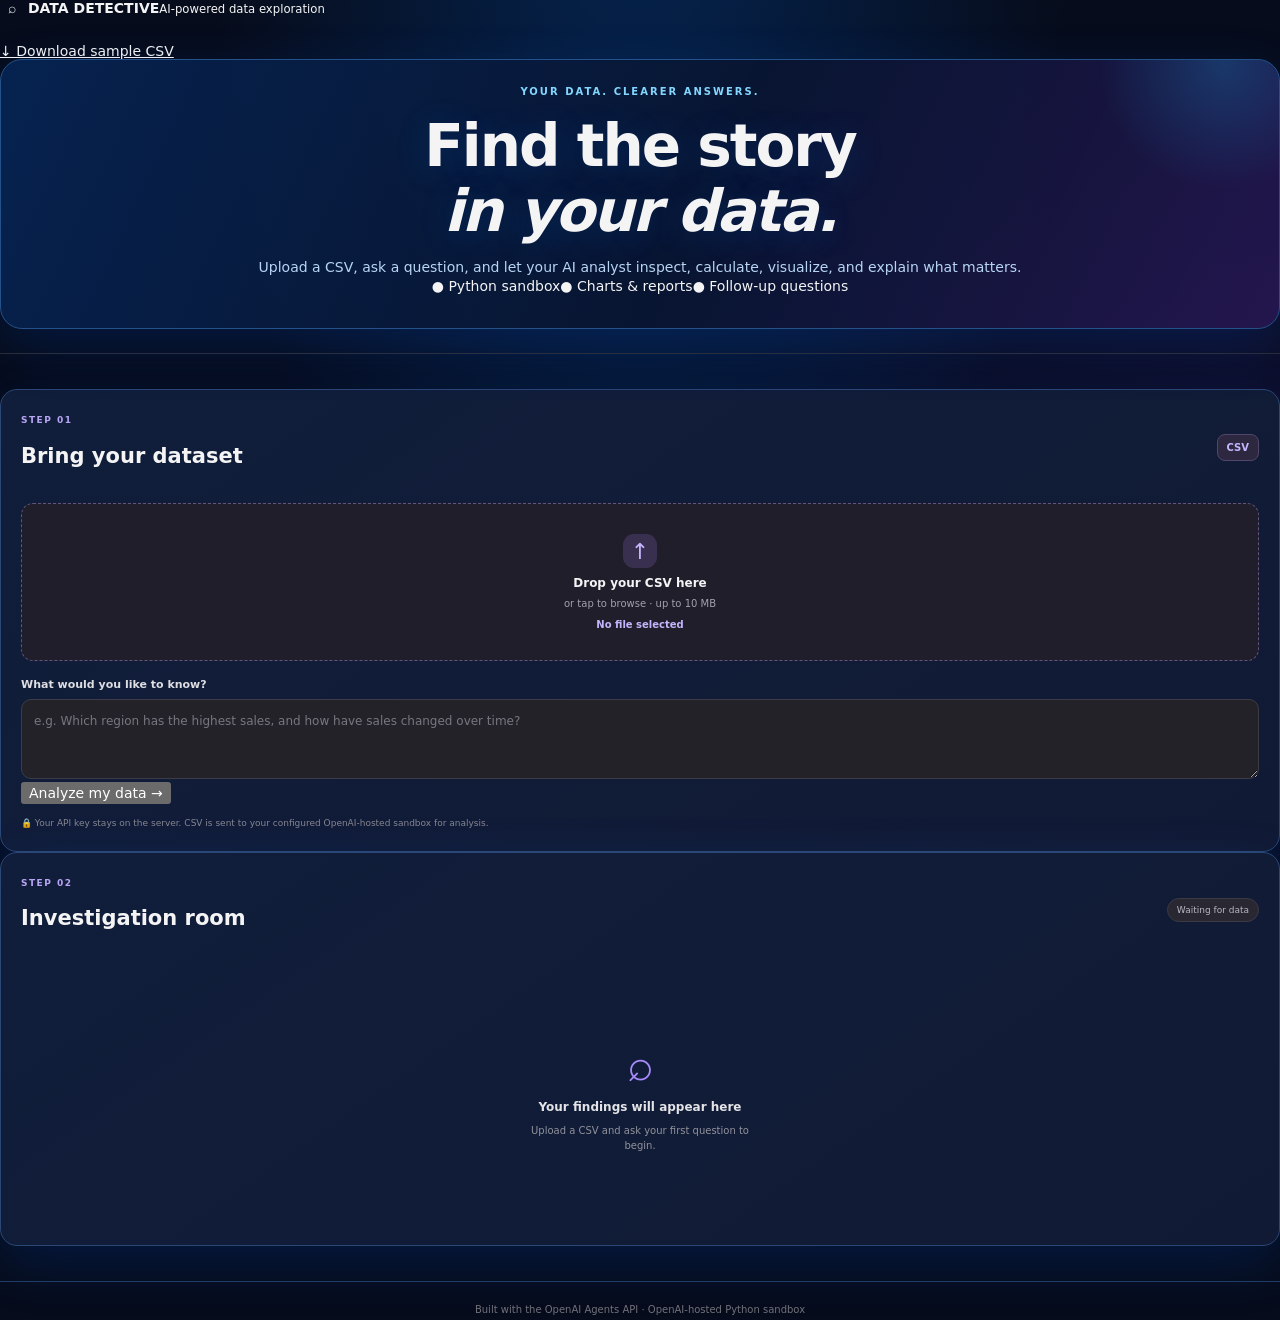
<file: index.html>
<!doctype html>
<html lang="en"><head><meta charset="utf-8"><meta name="viewport" content="width=device-width,initial-scale=1"><title>Data Detective — AI Data Analyst</title><link rel="stylesheet" href="/static/style.css"></head>
<body><div class="shell"><header><div class="brand"><div class="mark">⌕</div><div><b>DATA <span>DETECTIVE</span></b><small>AI-powered data exploration</small></div></div><a class="sample" href="/api/sample">↓ Download sample CSV</a></header>
<main><section class="intro"><div class="eyebrow">YOUR DATA. CLEARER ANSWERS.</div><h1>Find the story<br><em>in your data.</em></h1><p>Upload a CSV, ask a question, and let your AI analyst inspect, calculate, visualize, and explain what matters.</p><div class="pills"><span>● Python sandbox</span><span>● Charts & reports</span><span>● Follow-up questions</span></div></section>
<section class="workspace"><div class="panel upload"><div class="panel-title"><div><small>STEP 01</small><h2>Bring your dataset</h2></div><div class="file-icon">CSV</div></div><label class="drop" id="drop"><input id="file" type="file" accept=".csv,text/csv"><div class="upload-icon">↑</div><b>Drop your CSV here</b><span>or tap to browse · up to 10 MB</span><strong id="filename">No file selected</strong></label><label class="field-label" for="question">What would you like to know?</label><textarea id="question" rows="3" placeholder="e.g. Which region has the highest sales, and how have sales changed over time?"></textarea><button id="analyze" class="primary">Analyze my data <span>→</span></button><p class="privacy">🔒 Your API key stays on the server. CSV is sent to your configured OpenAI-hosted sandbox for analysis.</p></div>
<div class="panel results"><div class="panel-title"><div><small>STEP 02</small><h2>Investigation room</h2></div><span class="status" id="status">Waiting for data</span></div><div id="progress" class="progress hidden"><div class="spinner"></div><div><b id="progressTitle">Agent is investigating…</b><span id="progressText">Preparing your dataset</span></div></div><div id="empty" class="empty"><div class="magnify">⌕</div><b>Your findings will appear here</b><span>Upload a CSV and ask your first question to begin.</span></div><div id="answer" class="answer hidden"></div><div id="reportLink" class="report-link hidden"><a id="downloadReport" href="#">↓ Download analysis report</a></div><div id="followupBox" class="followup hidden"><label class="field-label" for="followup">Ask a follow-up in this session</label><div class="followrow"><input id="followup" placeholder="Ask another question…"><button id="sendFollowup">Send</button></div></div></div></section>
<footer>Built with the OpenAI Agents API · OpenAI-hosted Python sandbox</footer></main></div><script src="/static/app.js"></script></body></html>
</file>
<file: static/style.css>
:root{color-scheme:dark;--bg:#101014;--surface:#19191f;--surface-2:#202027;--line:#303039;--text:#f4f4f5;--muted:#a1a1aa;--soft:#71717a;--accent:#a78bfa;--accent-2:#c4b5fd;--green:#86efac}
*{box-sizing:border-box}
html{scroll-behavior:smooth}
body{margin:0;background:var(--bg);color:var(--text);font-family:"DM Sans",Inter,ui-sans-serif,system-ui,-apple-system,Arial,sans-serif;font-size:14px}
button,a,textarea,input{font:inherit}
a{color:inherit}
.app-shell{min-height:100vh;display:flex}
.sidebar{width:252px;flex:0 0 252px;background:#15151a;border-right:1px solid #292930;padding:25px 16px 18px;display:flex;flex-direction:column;min-height:100vh;position:sticky;top:0;height:100vh}
.brand{display:flex;align-items:center;gap:11px;text-decoration:none;padding:0 8px 28px}
.brand-mark{width:38px;height:38px;border-radius:13px;display:grid;place-items:center;background:linear-gradient(145deg,#a78bfa,#7656d8);color:white;font-size:29px;line-height:1;box-shadow:0 5px 22px #8b5cf633}
.brand-copy b{display:block;font-size:12px;letter-spacing:1.4px;font-weight:800}
.brand-copy small{display:block;color:var(--soft);font-size:11px;margin-top:4px}
.new-chat{width:100%;display:flex;align-items:center;gap:10px;padding:12px 13px;border:1px solid #3a3945;border-radius:11px;background:#222129;color:#f4f4f5;text-align:left;cursor:pointer;font-weight:600;transition:.2s}
.new-chat:hover{background:#2a2833;border-color:#65558c}
.new-chat span{font-size:19px;color:var(--accent-2)}
.side-label{font-size:10px;letter-spacing:1.5px;color:#71717a;font-weight:800;padding:28px 10px 10px}
.side-link{display:flex;align-items:center;gap:12px;padding:11px 12px;border-radius:9px;text-decoration:none;color:#b4b4bd;font-size:13px;margin:2px 0}
.side-link span{font-size:17px;color:#a78bfa;width:18px;text-align:center}
.side-link:hover,.side-link.active{background:#282631;color:#fff}
.sidebar-bottom{margin-top:auto;border:1px solid #303039;border-radius:12px;padding:13px 11px;display:flex;align-items:center;gap:10px}
.sidebar-bottom b,.sidebar-bottom small{display:block}
.sidebar-bottom b{font-size:11px;font-weight:600}
.sidebar-bottom small{font-size:10px;color:var(--soft);margin-top:4px}
.status-dot,.online-dot,.eyebrow-dot{width:7px;height:7px;border-radius:50%;background:#4ade80;box-shadow:0 0 10px #4ade8066;flex:none}
.main-area{min-width:0;flex:1}
.topbar{height:66px;border-bottom:1px solid #292930;display:flex;align-items:center;justify-content:space-between;padding:0 clamp(20px,4vw,58px);background:#101014eF}
.topbar-caption{color:#85858f;font-size:12px}
.sample-link{display:inline-flex;align-items:center;gap:8px;text-decoration:none;border:1px solid #393842;border-radius:9px;padding:9px 12px;color:#d4d4d8;font-size:11px;transition:.2s}
.sample-link:hover{border-color:#8b72cb;color:#fff}
.sample-link span{font-size:16px;color:var(--accent-2)}
.mobile-brand{display:none;align-items:center;gap:9px;font-size:11px;letter-spacing:1px}
.mobile-brand .brand-mark{width:31px;height:31px;font-size:23px;border-radius:10px}
.content{width:min(1050px,100%);margin:0 auto;padding:52px clamp(18px,4vw,54px) 24px}
.intro{text-align:center;padding:4px 0 26px}
.eyebrow{display:flex;align-items:center;justify-content:center;gap:8px;color:#b9a5f5;font-size:10px;font-weight:800;letter-spacing:2px}
.eyebrow-dot{background:#a78bfa;box-shadow:0 0 10px #a78bfa88}
.intro h1{font-size:clamp(34px,5vw,53px);letter-spacing:-2px;line-height:1.12;margin:17px 0 12px;font-weight:700}
.intro h1 span{background:linear-gradient(90deg,#c4b5fd,#a5b4fc);-webkit-background-clip:text;background-clip:text;color:transparent}
.intro p{font-size:13px;color:var(--muted);margin:0;line-height:1.6}
.chat-panel{max-width:790px;margin:0 auto 62px;background:#19191f;border:1px solid #33323c;border-radius:18px;padding:19px;box-shadow:0 20px 70px #0003}
.chat-head{display:flex;justify-content:space-between;align-items:center;padding:1px 2px 16px;border-bottom:1px solid #303039}
.assistant-identity{display:flex;align-items:center;gap:11px}
.assistant-avatar{width:36px;height:36px;border-radius:12px;display:grid;place-items:center;background:#302a43;color:#c4b5fd;font-size:23px}
.chat-head h2{font-size:13px;margin:0 0 4px;font-weight:700}
.chat-head p{font-size:10px;color:#92929c;margin:0;display:flex;align-items:center;gap:6px}
.online-dot{width:6px;height:6px}
.model-chip{font-size:9px;letter-spacing:1px;color:#c4b5fd;background:#302a43;border:1px solid #49405e;border-radius:30px;padding:6px 9px;font-weight:800}
.chat-messages{display:flex;flex-direction:column;gap:12px;min-height:180px;max-height:440px;overflow:auto;padding:22px 8px;scrollbar-color:#45424f transparent}
.chat-welcome{min-height:135px;display:flex;flex-direction:column;align-items:center;justify-content:center;gap:9px;text-align:center;color:#a1a1aa}
.welcome-symbol{width:43px;height:43px;border-radius:15px;background:#2d2840;color:#c4b5fd;display:grid;place-items:center;font-size:27px;margin-bottom:3px}
.chat-welcome b{font-size:14px;color:#e4e4e7}
.chat-welcome span{font-size:12px}
.chat-bubble{max-width:86%;padding:12px 15px;border-radius:15px;white-space:pre-wrap;overflow-wrap:anywhere;font-size:13px;line-height:1.7}
.chat-user{align-self:flex-end;background:#39304f;color:#f4f0ff;border-bottom-right-radius:5px}
.chat-ai{align-self:flex-start;background:#25252d;color:#e4e4e7;border:1px solid #393942;border-bottom-left-radius:5px}
.chat-pending{color:#c4b5fd}
.chat-error{align-self:flex-start;color:#fecaca;background:#3c2429;border:1px solid #75404b;padding:11px 13px;border-radius:11px;font-size:12px}
.chat-compose{display:flex;align-items:flex-end;gap:10px;border:1px solid #45434e;background:#222228;border-radius:16px;padding:9px 9px 9px 15px;transition:border-color .2s,box-shadow .2s}
.chat-compose:focus-within{border-color:#8870c3;box-shadow:0 0 0 3px #a78bfa16}
.chat-compose textarea{min-width:0;flex:1;resize:none;max-height:140px;min-height:38px;border:0;background:transparent;color:#f4f4f5;padding:9px 0;outline:none;font-size:13px;line-height:1.5}
.chat-compose textarea::placeholder{color:#85858f}
.send-button{width:39px;height:39px;flex:none;border:0;border-radius:12px;background:#a78bfa;color:#17131f;font-size:23px;line-height:1;font-weight:700;cursor:pointer;transition:.2s}
.send-button:hover{background:#c4b5fd;transform:translateY(-1px)}
.send-button:disabled{opacity:.5;cursor:wait;transform:none}
.chat-note{font-size:10px;color:#777782;text-align:center;line-height:1.5;margin:12px 0 0}
.voice-tools{display:flex;align-items:center;justify-content:center;gap:9px;flex-wrap:wrap;margin-top:13px}
.voice-language-label{font-size:11px;color:#a1a1aa}
.voice-tools select{width:auto;min-width:100px;background:#222228;color:#eee;border:1px solid #45434e;border-radius:9px;padding:9px 10px;font:inherit;font-size:12px}
.voice-button{border:1px solid #51466c;background:#302a43;color:#d8ccff;border-radius:10px;padding:9px 12px;font-size:11px;font-weight:700;cursor:pointer;transition:.2s}
.voice-button:hover{background:#3b3253}
.voice-button:disabled{opacity:.55;cursor:not-allowed}
.voice-button.voice-active{background:#572b35;border-color:#a84d58;color:#ffe2e2}
.voice-toggle[aria-pressed="true"]{background:#264637;border-color:#4b9b72;color:#bbf7d0}
.workspace{border-top:1px solid #2c2b34;padding-top:35px}
.section-heading{display:flex;align-items:flex-end;justify-content:space-between;gap:15px;margin-bottom:18px}
.section-heading .eyebrow{justify-content:flex-start;font-size:9px}
.section-heading h2{font-size:23px;letter-spacing:-.5px;margin:7px 0 5px}
.section-heading p{color:#9696a0;font-size:12px;margin:0;line-height:1.5}
.step-chip{font-size:9px;letter-spacing:1px;color:#b9a5f5;border:1px solid #49405e;background:#262231;border-radius:30px;padding:7px 10px;white-space:nowrap}
.workspace-grid{display:grid;grid-template-columns:.92fr 1.08fr;gap:15px}
.panel{min-width:0;background:#19191f;border:1px solid #33323c;border-radius:15px;padding:20px;box-shadow:0 12px 35px #0002}
.panel-title{display:flex;justify-content:space-between;align-items:center;margin-bottom:18px;gap:10px}
.panel-title small{font-size:9px;letter-spacing:1.5px;color:#b9a5f5;font-weight:800}
.panel-title h3{font-size:16px;margin:6px 0 0}
.file-icon{border:1px solid #51466c;color:#c4b5fd;background:#2d2840;border-radius:8px;padding:7px 9px;font-size:10px;font-weight:800}
.drop{min-height:158px;border:1px dashed #61547f;border-radius:12px;background:#211e2b;display:flex;align-items:center;justify-content:center;flex-direction:column;gap:8px;cursor:pointer;text-align:center;transition:.2s}
.drop:hover{background:#292437;border-color:#a78bfa}
.drop input{display:none}
.upload-icon{width:34px;height:34px;border-radius:11px;background:#39304f;color:#c4b5fd;display:grid;place-items:center;font-size:22px}
.drop b{font-size:12px}
.drop span{font-size:10px;color:#a1a1aa}
.drop strong{font-size:10px;color:#c4b5fd;margin-top:2px}
.field-label{display:block;font-size:11px;font-weight:700;margin:17px 0 8px;color:#dedee3}
textarea,input{width:100%;border:1px solid #3d3c46;background:#222228;color:#f4f4f5;border-radius:10px;padding:12px;font:inherit;font-size:12px;outline:none}
textarea:focus,input:focus{border-color:#a78bfa}
textarea{resize:vertical;line-height:1.5}
textarea::placeholder,input::placeholder{color:#777782}
.analyze-button{width:100%;border:0;border-radius:10px;background:#a78bfa;color:#191323;font-weight:800;padding:13px;margin-top:12px;font-size:12px;cursor:pointer;transition:.2s}
.analyze-button:hover{background:#c4b5fd}
.analyze-button:disabled{opacity:.5;cursor:wait}
.analyze-button span{float:right;font-size:17px;line-height:12px}
.privacy{font-size:9px;line-height:1.6;color:#85858f;margin:12px 0 0}
.status{font-size:9px;color:#b7b7c1;background:#292832;border:1px solid #3b3945;padding:6px 9px;border-radius:20px;white-space:nowrap}
.empty{min-height:260px;display:flex;flex-direction:column;align-items:center;justify-content:center;text-align:center;color:#92929c;gap:9px}
.empty b{color:#e4e4e7;font-size:12px}
.empty span{font-size:10px;max-width:230px;line-height:1.5}
.magnify{font-size:45px;color:#a78bfa}
.hidden{display:none!important}
.progress{display:flex;gap:12px;align-items:center;padding:13px;background:#242136;border:1px solid #49405e;border-radius:11px;margin-bottom:14px}
.progress b,.progress span{display:block}
.progress b{font-size:11px}
.progress span{font-size:10px;color:#a1a1aa;margin-top:4px}
.spinner{width:22px;height:22px;border:3px solid #51466c;border-top-color:#c4b5fd;border-radius:50%;animation:spin .8s linear infinite}
@keyframes spin{to{transform:rotate(360deg)}}
.answer{white-space:pre-wrap;line-height:1.75;font-size:12px;color:#e4e4e7;max-height:460px;overflow:auto;padding:4px 2px}
.report-link{border-top:1px solid #33323c;padding-top:14px;margin-top:16px}
.report-link a{color:#c4b5fd;font-size:11px;text-decoration:none;font-weight:700}
.followup{border-top:1px solid #33323c;margin-top:16px;padding-top:2px}
.followrow{display:flex;gap:8px}
.followrow input{min-width:0}
.followrow button{border:0;border-radius:9px;background:#a78bfa;padding:0 17px;font-size:11px;font-weight:800;color:#191323;cursor:pointer}
.chart-panel{border:1px solid #393544;border-radius:12px;background:#211f29;padding:14px;margin-top:16px}
.chart-heading{display:flex;align-items:center;justify-content:space-between;gap:10px;margin-bottom:16px}
.chart-heading small{color:#c4b5fd;font-size:9px;font-weight:800;letter-spacing:1.5px}
.chart-heading h3{font-size:14px;margin:5px 0 0}
.chart-heading span,.chart-note{font-size:9px;color:#a1a1aa}
.chart-bars{display:grid;gap:12px}
.chart-row{display:grid;grid-template-columns:minmax(55px,90px) minmax(50px,1fr) minmax(45px,75px);align-items:center;gap:9px}
.chart-label{font-size:10px;color:#e4e4e7;overflow-wrap:anywhere}
.chart-track{height:11px;border-radius:20px;background:#373440;overflow:hidden}
.chart-fill{height:100%;border-radius:20px;background:linear-gradient(90deg,#8b72d5,#c4b5fd);min-width:2px}
.chart-value{font-size:10px;text-align:right;color:#d8ccff;font-variant-numeric:tabular-nums}
.chart-note{margin:13px 0 0;line-height:1.5}
footer{text-align:center;color:#71717a;font-size:10px;padding:30px 0 5px}
footer span{color:#a78bfa;padding:0 4px}
@media(max-width:850px){.sidebar{width:215px;flex-basis:215px}.content{padding-top:40px}.workspace-grid{grid-template-columns:1fr}.empty{min-height:190px}}
@media(max-width:650px){.sidebar{display:none}.topbar{height:58px;padding:0 15px}.mobile-brand{display:flex}.topbar-caption{display:none}.sample-link{font-size:10px;padding:8px 10px}.content{padding:35px 14px 18px}.intro{padding-bottom:22px}.intro h1{font-size:36px;letter-spacing:-1.5px}.intro p{font-size:12px;max-width:310px;margin:auto}.chat-panel{padding:13px;border-radius:15px;margin-bottom:45px}.chat-messages{min-height:155px;max-height:390px;padding:17px 4px}.chat-bubble{max-width:94%;font-size:12px}.chat-compose{gap:7px;padding:7px 7px 7px 12px}.send-button{width:36px;height:36px}.voice-tools{gap:7px}.voice-tools select{flex:1}.voice-button{flex:1;padding:9px 8px;font-size:10px}.section-heading{align-items:flex-start}.section-heading h2{font-size:21px}.section-heading p{max-width:260px}.step-chip{font-size:8px;padding:6px 7px}.panel{padding:15px}.panel-title h3{font-size:15px}.workspace{padding-top:27px}}
@media(max-width:380px){.intro h1{font-size:32px}.step-chip{display:none}.voice-language-label{width:100%;text-align:center}}

/* AI Studio feature hub */
.studio-section{margin:0 0 48px;padding-top:8px}
.studio-grid{display:grid;grid-template-columns:repeat(4,minmax(0,1fr));gap:12px}
.studio-card{min-width:0;min-height:165px;padding:17px;border:1px solid #353440;border-radius:14px;background:linear-gradient(145deg,#201e29,#19191f);display:flex;flex-direction:column;align-items:flex-start;gap:9px;text-decoration:none;transition:transform .18s,border-color .18s}
a.studio-card:hover{transform:translateY(-2px);border-color:#8b72d5}
.studio-card b{font-size:13px;color:#f4f4f5}
.studio-card small{font-size:10px;line-height:1.55;color:#a1a1aa}
.studio-card em{font-style:normal;font-size:9px;font-weight:700;color:#c4b5fd;margin-top:auto}
.studio-icon{width:34px;height:34px;border-radius:10px;display:grid;place-items:center;background:#302a43;color:#d4c7ff;font-size:19px}
.studio-featured{border-color:#67568f;background:linear-gradient(145deg,#2b2540,#1b1a22)}
.studio-planned{opacity:.86}
.pdf-studio{border-top:1px solid #2c2b34;padding-top:34px;margin-bottom:45px}
.pdf-panel{max-width:790px}
.pdf-panel input,.pdf-panel textarea{margin-bottom:4px}
.pdf-actions{display:flex;align-items:center;gap:16px}
.pdf-actions .analyze-button{max-width:240px;flex:none}
.pdf-actions .privacy{margin:0}
@media(max-width:900px){.studio-grid{grid-template-columns:repeat(2,minmax(0,1fr))}}
@media(max-width:520px){.studio-grid{gap:8px}.studio-card{min-height:158px;padding:13px}.pdf-actions{display:block}.pdf-actions .analyze-button{max-width:none}.pdf-actions .privacy{margin-top:10px}}


/* Private Task Inbox */
.task-inbox{border-top:1px solid #2c2b34;padding-top:34px;margin:0 0 48px}
.task-layout{display:grid;grid-template-columns:.88fr 1.12fr;gap:15px}
.task-form,.task-list-panel{min-width:0}
.task-refresh{border:1px solid #49405e;border-radius:8px;background:#292534;color:#d8ccff;padding:7px 10px;font-size:10px;cursor:pointer}
.task-counts{display:flex;gap:9px;margin:-2px 0 13px}
.task-counts span{flex:1;padding:10px;border:1px solid #383641;border-radius:9px;background:#222129;color:#a1a1aa;font-size:10px}
.task-counts b{display:block;color:#e4e4e7;font-size:18px;margin-bottom:2px}
.task-message{font-size:10px;line-height:1.5;color:#a1a1aa;margin:0 0 12px}
.task-message-error{color:#fda4af}
.task-list{display:grid;gap:9px}
.task-item{display:flex;justify-content:space-between;align-items:flex-start;gap:12px;padding:13px;border:1px solid #3a3844;border-radius:11px;background:#222129}
.task-main{min-width:0;flex:1}
.task-title{display:block;font-size:12px;line-height:1.5;color:#f4f4f5;overflow-wrap:anywhere}
.task-main p{font-size:10px;line-height:1.5;color:#a1a1aa;white-space:pre-wrap;overflow-wrap:anywhere;margin:5px 0}
.task-due{display:block;color:#b9a5f5;font-size:9px;margin-top:7px}
.task-done .task-title{text-decoration:line-through;color:#9ca3af}
.task-done .task-due{color:#86efac}
.task-actions{display:flex;flex-wrap:wrap;justify-content:flex-end;gap:5px;flex:none}
.task-action{border:1px solid #494653;border-radius:7px;padding:6px 8px;background:#302e38;color:#e4e4e7;font-size:9px;cursor:pointer}
.task-action:hover{border-color:#a78bfa}
.task-complete{color:#bbf7d0;border-color:#3e6954}
.task-delete{color:#fda4af;border-color:#71414b}
.task-empty{min-height:150px;display:flex;flex-direction:column;justify-content:center;align-items:center;gap:8px;color:#a1a1aa;text-align:center}
.task-empty b{font-size:12px;color:#e4e4e7}
.task-empty span{font-size:10px}
@media(max-width:850px){.task-layout{grid-template-columns:1fr}}
@media(max-width:520px){.task-item{display:block}.task-actions{justify-content:flex-start;margin-top:11px}.task-action{padding:7px 10px}}


/* Mobile navigation drawer */
.menu-toggle{display:none;width:39px;height:39px;flex:none;border:1px solid #393842;border-radius:10px;background:#201e29;align-items:center;justify-content:center;flex-direction:column;gap:5px;cursor:pointer}
.menu-toggle span{display:block;width:18px;height:2px;border-radius:2px;background:#d8ccff}
.sidebar-backdrop{display:none}
@media(max-width:650px){
  .topbar{justify-content:flex-start;gap:12px}
  .menu-toggle{display:flex}
  .mobile-brand{display:flex}
  .sidebar{display:flex;position:fixed;z-index:1002;left:0;top:0;bottom:0;width:min(82vw,300px);height:100dvh;min-height:0;overflow-y:auto;transform:translateX(-105%);transition:transform .25s ease;box-shadow:18px 0 55px #0008;padding-top:22px}
  body.menu-open{overflow:hidden}
  body.menu-open .sidebar{transform:translateX(0)}
  .sidebar-backdrop{position:fixed;inset:0;z-index:1001;border:0;padding:0;background:#050509b8;opacity:0;pointer-events:none;display:block;transition:opacity .25s ease}
  body.menu-open .sidebar-backdrop{opacity:1;pointer-events:auto}
  .sidebar .brand{padding-bottom:24px}
  .sidebar .side-link{padding:13px 12px;font-size:14px}
}


/* Neon personal-assistant dashboard refresh */
:root{--bg:#070d20;--surface:#101a35;--surface-2:#172448;--line:#263b68;--accent:#268cff;--accent-2:#65c8ff;--green:#23e6a1}
body{background:radial-gradient(ellipse at 75% 0%,#102d62 0,transparent 38%),linear-gradient(145deg,#070d20,#080f25 55%,#0a1022)}
.sidebar{background:linear-gradient(180deg,#0c1732,#0a1228);border-right-color:#25416f}
.brand-mark,.assistant-avatar,.welcome-symbol{background:linear-gradient(145deg,#087cff,#6948f5);color:#fff;box-shadow:0 0 24px #168dff44}
.side-link span{color:#55baff}.side-link:hover,.side-link.active{background:linear-gradient(100deg,#123d82,#1d63bb);color:#fff;box-shadow:0 5px 22px #087cff26}
.new-chat{background:#10274b;border-color:#24518b}.topbar{background:#09142beF;border-color:#20375e;gap:16px}
.top-search{display:flex;align-items:center;gap:10px;flex:1;max-width:560px;min-width:100px;background:#142344;border:1px solid #2a4778;border-radius:30px;padding:0 15px;color:#83caff}
.top-search span{font-size:23px}.top-search input{width:100%;min-width:0;background:transparent;border:0;outline:0;color:#fff;padding:12px 0;font:inherit;font-size:12px}.top-search input::placeholder{color:#9bb0d5}
.topbar-actions{display:flex;align-items:center;gap:12px}.profile-chip{display:flex;align-items:center;gap:9px;padding:5px 10px;border:1px solid #2b4774;border-radius:13px;background:#12203d}.profile-avatar{width:31px;height:31px;border-radius:50%;display:grid;place-items:center;background:linear-gradient(145deg,#0aa8ff,#7957f5);font-weight:800;font-size:10px}.profile-chip b,.profile-chip small{display:block}.profile-chip b{font-size:10px}.profile-chip small{font-size:9px;color:#67e8b7;margin-top:3px}
.content{width:min(1180px,100%)}.intro h1 span{background:linear-gradient(90deg,#38c8ff,#8d7bff);-webkit-background-clip:text;background-clip:text;color:transparent}
.chat-panel,.panel,.overview-card,.founder-panel{background:linear-gradient(145deg,#101e3b,#111a34);border-color:#2b4776;box-shadow:0 14px 42px #02081766}
.chat-compose{background:#182849;border-color:#365889}.send-button,.analyze-button{background:linear-gradient(110deg,#087cff,#6c4df5);color:#fff}.send-button:hover,.analyze-button:hover{filter:brightness(1.15)}
.studio-card{background:linear-gradient(145deg,#102e69,#0c1d43);border-color:#2862b2;box-shadow:0 10px 30px #03112e}.studio-card:nth-child(2){background:linear-gradient(145deg,#5020a6,#20124d);border-color:#8055e8}.studio-card:nth-child(3){background:linear-gradient(145deg,#087f70,#073d48);border-color:#0abf9b}.studio-card:nth-child(4){background:linear-gradient(145deg,#a84c0c,#50220e);border-color:#f28b30}.studio-card:nth-child(5){background:linear-gradient(145deg,#5730b8,#24105c);border-color:#9467ff}
.overview-grid{display:grid;grid-template-columns:1fr 1fr;gap:15px;margin:0 0 42px}.overview-card{border:1px solid #2b4776;border-radius:16px;padding:18px}.overview-title{display:flex;align-items:center;gap:11px;margin-bottom:14px}.overview-icon{width:37px;height:37px;border-radius:12px;background:#193a70;color:#6ccaff;display:grid;place-items:center;font-size:21px}.overview-title small{font-size:9px;letter-spacing:1.4px;color:#77bfff}.overview-title h3{margin:3px 0 0;font-size:14px}.activity-row,.system-row{display:flex;align-items:center;gap:9px;padding:8px 0;border-top:1px solid #263b60;font-size:11px;color:#d3def4}.activity-row b,.system-row b{margin-left:auto;font-size:9px;color:#67e8b7}.activity-dot,.system-indicator{width:8px;height:8px;border-radius:50%;background:#27e6a0;box-shadow:0 0 9px #27e6a088}.activity-dot.pending,.system-indicator.pending{background:#f6b94b;box-shadow:0 0 9px #f6b94b66}.founder-panel{display:flex;align-items:center;gap:20px;flex-wrap:wrap;border:1px solid #765a26;border-radius:17px;padding:20px 22px;margin:0 0 42px;background:linear-gradient(110deg,#302347,#15203c 65%,#3b2b16)}.founder-panel>div{flex:1;min-width:220px}.founder-panel .eyebrow{justify-content:flex-start;color:#ffd36a}.founder-panel h2{margin:7px 0;font-size:20px}.founder-panel p{margin:0;color:#c3c9d9;font-size:11px;line-height:1.6}.founder-lock{font-size:28px;color:#ffd45c;text-align:center}.founder-lock small{display:block;font-size:8px;letter-spacing:1px}.founder-link{color:#ffe08a;text-decoration:none;border:1px solid #8b6a2e;border-radius:10px;padding:10px 13px;font-size:10px}
@media(max-width:720px){.topbar{padding:0 13px;gap:9px}.topbar-caption{display:none}.top-search{max-width:none}.top-search input{font-size:10px}.topbar-actions{gap:5px}.profile-chip{padding:4px}.profile-chip>span:last-child{display:none}.sample-link{font-size:0;padding:8px}.sample-link span{font-size:17px}.overview-grid{grid-template-columns:1fr}.founder-panel{align-items:flex-start}.content{padding-top:35px}}


/* Replicate Image & Video Studio */
.creative-studio{border-top:1px solid #2c4269;padding:34px 0;margin:0 0 38px;scroll-margin-top:85px}
.creative-panel{max-width:850px;padding:20px;border:1px solid #315487;border-radius:16px;background:linear-gradient(145deg,#102344,#101a34);box-shadow:0 14px 38px #02081755}
.creative-panel textarea,.creative-panel input,.creative-panel select{display:block;width:100%;box-sizing:border-box;background:#0b1931;color:#edf5ff;border:1px solid #34527f;border-radius:10px;padding:12px;font:inherit;font-size:12px}
.creative-panel input[type=file]{padding:9px}
.creative-options{display:grid;grid-template-columns:1fr 1.4fr;gap:14px}
.creative-status{font-size:11px;color:#9cc9ff;min-height:18px;line-height:1.5}
.creative-result{display:grid;gap:12px;margin-top:12px}
.creative-result img,.creative-result video{display:block;width:100%;max-width:760px;max-height:620px;object-fit:contain;background:#050b18;border:1px solid #34527f;border-radius:12px}
.creative-result a{color:#77c8ff;font-size:12px;overflow-wrap:anywhere}
@media(max-width:600px){.creative-panel{padding:14px}.creative-options{grid-template-columns:1fr}}


/* Data Detective signature visual identity */
:root{--accent:#087cff;--accent-2:#46d4ff;--electric:#12b8ff;--panel-glow:0 18px 55px rgba(0,91,255,.16)}
body{background:radial-gradient(ellipse at 50% -15%,rgba(0,116,255,.24),transparent 48%),radial-gradient(ellipse at 100% 40%,rgba(98,45,220,.12),transparent 35%),#060c1b}
.brand{gap:12px;padding-bottom:27px}
.brand-mark{width:45px;height:45px;border-radius:15px;background:linear-gradient(145deg,#04bfff,#0759db 58%,#673cf0);color:#fff;box-shadow:0 0 0 1px #5bcfff66,0 0 28px #078dff77;position:relative}
.brand-mark svg{width:34px;height:34px;filter:drop-shadow(0 2px 4px #001b55)}
.brand-copy b{font-size:13px;letter-spacing:1.7px;color:#f4faff}
.brand-copy small{color:#7fbce9;letter-spacing:.35px}
.mobile-brand .brand-mark{width:34px;height:34px}
.mobile-brand .brand-mark svg{width:27px;height:27px}
.topbar{backdrop-filter:blur(18px);box-shadow:0 5px 28px #02081755}
.intro{position:relative;overflow:hidden;padding:26px 18px 34px;border:1px solid #24518a;border-radius:22px;background:linear-gradient(115deg,rgba(5,38,87,.88),rgba(8,20,48,.88) 55%,rgba(44,25,94,.72));box-shadow:var(--panel-glow);margin-bottom:24px}
.intro:before{content:"";position:absolute;width:260px;height:260px;border-radius:50%;right:-75px;top:-125px;background:radial-gradient(circle,#18baff35,transparent 68%);pointer-events:none}
.intro .eyebrow{color:#83d7ff}
.intro h1{position:relative;font-size:clamp(35px,5.2vw,58px);text-shadow:0 5px 35px #007bff30}
.intro h1 span{background:linear-gradient(90deg,#20caff,#8b9bff 58%,#d3a2ff);-webkit-background-clip:text;background-clip:text;color:transparent}
.intro p{position:relative;color:#b8d5f4;font-size:14px}
.chat-panel,.panel,.overview-card,.founder-panel,.creative-panel{box-shadow:var(--panel-glow)}
.chat-panel{border-radius:20px}
.assistant-avatar,.welcome-symbol{background:linear-gradient(145deg,#078dff,#6545f5);box-shadow:0 0 24px #087cff55}
.model-chip,.step-chip{color:#8ddcff;background:#102b50;border-color:#2766a5}
.side-link{transition:background .2s ease,transform .2s ease}
.side-link:hover{transform:translateX(2px)}
.new-chat{background:linear-gradient(110deg,#0d4387,#172e61);border-color:#2674bd}
.new-chat span{color:#5bd6ff}
.studio-card,.creative-panel,.task-form,.task-list-panel,.results,.upload{border-radius:17px}
.studio-card{transition:transform .2s ease,box-shadow .2s ease}
.studio-card:hover{transform:translateY(-3px);box-shadow:0 18px 34px #02081788}
.send-button,.analyze-button{background:linear-gradient(110deg,#087cff,#315eea 65%,#7652ef);box-shadow:0 7px 20px #087cff35}
.send-button:hover,.analyze-button:hover{filter:brightness(1.12);box-shadow:0 9px 25px #087cff55}
input:focus,textarea:focus,.creative-panel select:focus{border-color:#26bfff!important;box-shadow:0 0 0 3px #0aaaff18}
footer{border-top:1px solid #1e3c66;margin-top:35px;padding-top:22px}
.login-wrap{position:relative;overflow:hidden;min-height:100vh;display:grid;grid-template-columns:minmax(0,1.1fr) minmax(320px,.9fr);align-items:center;gap:clamp(25px,6vw,90px);padding:clamp(22px,6vw,80px);background:radial-gradient(ellipse at 15% 20%,#0758b955,transparent 42%),radial-gradient(ellipse at 85% 80%,#6739d633,transparent 42%),#050b19;color:#f4faff}
.login-wrap:before{content:"";position:absolute;inset:0;background-image:linear-gradient(#2b6eb00b 1px,transparent 1px),linear-gradient(90deg,#2b6eb00b 1px,transparent 1px);background-size:42px 42px;mask-image:linear-gradient(90deg,#000,transparent 85%);pointer-events:none}
.login-hero{position:relative;z-index:1;max-width:650px}
.login-brand{display:flex;align-items:center;gap:14px;margin-bottom:34px}
.login-brand .brand-mark{width:62px;height:62px;border-radius:20px}
.login-brand .brand-mark svg{width:47px;height:47px}
.login-brand b{display:block;font-size:clamp(18px,2.5vw,26px);letter-spacing:2px}
.login-brand small{display:block;color:#8dcaff;margin-top:5px;font-size:12px}
.login-hero h1{font-size:clamp(38px,6vw,68px);line-height:1.04;letter-spacing:-2.2px;margin:0 0 18px}
.login-hero h1 span{display:block;background:linear-gradient(90deg,#19caff,#8a9dff,#d2a0ff);-webkit-background-clip:text;background-clip:text;color:transparent}
.login-hero>p{max-width:490px;color:#b5c9e7;font-size:15px;line-height:1.8}
.login-features{display:grid;grid-template-columns:repeat(2,minmax(0,1fr));gap:12px;margin-top:28px;max-width:520px}
.login-feature{padding:13px;border:1px solid #244875;border-radius:13px;background:#0c1d39bb;color:#dcecff;font-size:12px}
.login-feature strong{display:block;color:#53d4ff;font-size:17px;margin-bottom:4px}
.login-card{position:relative;z-index:1;width:min(100%,440px);justify-self:center;padding:clamp(23px,4vw,36px);border:1px solid #287ac0;border-radius:22px;background:linear-gradient(150deg,#102344f5,#0a142cf5);box-shadow:0 24px 85px #00102eaa,0 0 35px #087cff20}
.login-card .brand-mark{margin:0 auto 18px;width:58px;height:58px}
.login-card .brand-mark svg{width:43px;height:43px}
.login-card h1{text-align:center;font-size:25px;letter-spacing:-.5px;margin:0 0 7px}
.login-card>p{text-align:center;color:#a9c4e5;font-size:12px;line-height:1.65}
.login-card label{display:block;margin:18px 0 8px;font-size:11px;font-weight:700;color:#dcecff}
.login-card input{width:100%;padding:14px 15px;border:1px solid #31547f;border-radius:11px;background:#09172e;color:#fff;font-size:13px;outline:none}
.login-card input:focus{border-color:#21bfff;box-shadow:0 0 0 3px #0aaaff1c}
.login-card button{width:100%;margin-top:23px;padding:14px;border:0;border-radius:11px;background:linear-gradient(100deg,#087cff,#315eea 65%,#7652ef);color:#fff;font-size:13px;font-weight:800;box-shadow:0 8px 24px #087cff44;cursor:pointer}
.login-card button:hover{filter:brightness(1.12)}
.login-error{padding:11px 13px;border:1px solid #a34c60;border-radius:10px;background:#3b1b2a;color:#ffd2dc!important;text-align:left!important}
.login-note{font-size:10px!important;color:#7895ba!important;margin-top:20px}
@media(max-width:760px){.login-wrap{grid-template-columns:1fr;gap:24px;padding:24px 16px}.login-hero{text-align:center;margin:auto}.login-brand{justify-content:center;margin-bottom:20px}.login-hero>p{margin:0 auto;font-size:13px}.login-features{margin:20px auto 0;gap:8px}.login-feature{font-size:10px;padding:10px}.login-card{width:min(100%,430px)}}
</file>
